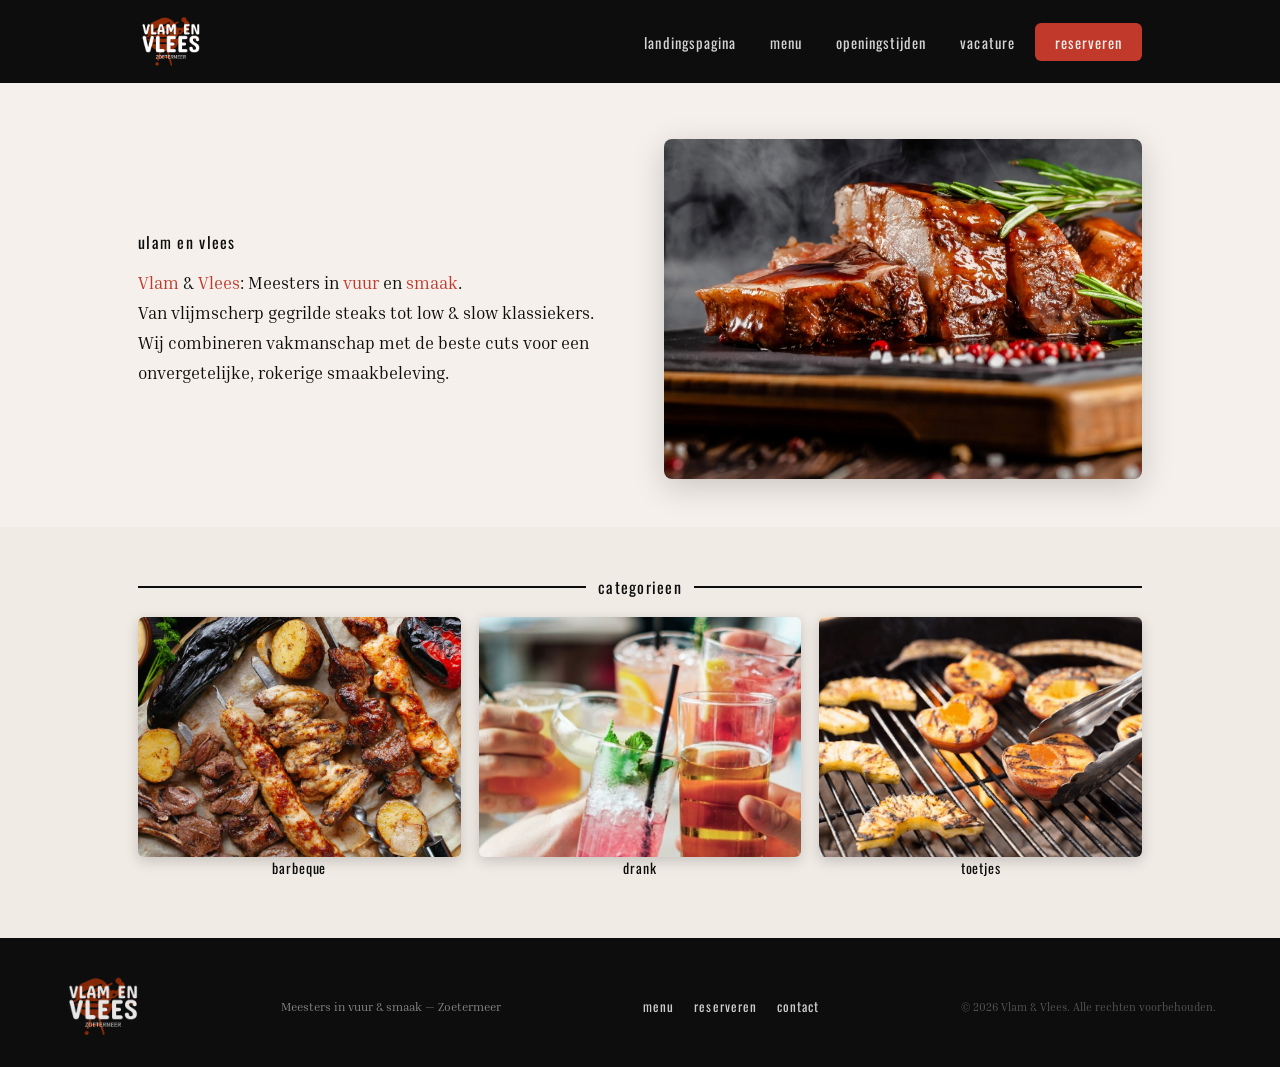
<file: index.html>
<!DOCTYPE html>
<html lang="nl">
<head>
  <meta charset="UTF-8">
  <meta name="viewport" content="width=device-width, initial-scale=1.0">
  <title>Vlam & Vlees – Zoetermeer</title>
  <link rel="stylesheet" href="css/lucas.css">
</head>
<body>

  <div class="nav-overlay" id="navOverlay"></div>

  <aside class="nav-drawer" id="navDrawer">
    <button class="nav-close" id="navClose" aria-label="Sluiten">
      <svg xmlns="http://www.w3.org/2000/svg" width="22" height="22" viewBox="0 0 22 22">
        <line x1="3" y1="3" x2="19" y2="19" stroke="white" stroke-width="2" stroke-linecap="round"/>
        <line x1="19" y1="3" x2="3" y2="19" stroke="white" stroke-width="2" stroke-linecap="round"/>
      </svg>
    </button>
    <nav class="nav-drawer-links">
      <a href="index.html">landingspagina</a>
      <a href="menu.html">menu</a>
      <a href="vacature.html">vacature</a>
      <a href="reserveer.html">reserveren</a>
      <a href="openingstijden.html">openingstijden</a>
    </nav>
  </aside>

  <header>
    <nav class="topbar">
      <svg class="hamburger" id="hamburgerBtn" xmlns="http://www.w3.org/2000/svg" width="30" height="30" viewBox="0 0 30 30">
        <line x1="5" y1="7"  x2="25" y2="7"  stroke="white" stroke-width="2" stroke-linecap="round"/>
        <line x1="5" y1="15" x2="25" y2="15" stroke="white" stroke-width="2" stroke-linecap="round"/>
        <line x1="5" y1="23" x2="25" y2="23" stroke="white" stroke-width="2" stroke-linecap="round"/>
      </svg>

      <a href="index.html">
        <img class="logo" src="img/logo.png" alt="Vlam en Vlees Logo">
      </a>

      <nav class="desktop-nav">
        <a href="index.html">landingspagina</a>
        <a href="menu.html">menu</a>
        <a href="openingstijden.html">openingstijden</a>
        <a href="vacature.html">vacature</a>
        <a href="reserveer.html" class="nav-cta">reserveren</a>
      </nav>
    </nav>

    <div class="hero-wrapper">
      <img class="hero hero-hide-desktop" src="img/homepage4.png" alt="Gegrild vlees">
    </div>
  </header>

  <main>
    <div class="intro-desktop-wrap">
      <section class="intro">
        <h2 class="section-title">ulam en vlees</h2>
        <p class="intro-text">
          <span class="accent">Vlam</span> &amp; <span class="accent">Vlees</span>: Meesters in
          <span class="accent">vuur</span> en <span class="accent">smaak</span>.<br>
          Van vlijmscherp gegrilde steaks tot low &amp; slow klassiekers.
          Wij combineren vakmanschap met de beste cuts voor een
          onvergetelijke, rokerige smaakbeleving.
        </p>
      </section>
      <img class="intro-feature-img" src="img/homepage4.png" alt="Gegrild vlees">
    </div>

    <div class="categories-wrap">
      <section class="categories">
        <div class="divider-row">
          <span class="divider-line"></span>
          <h2 class="section-title cat-title">categorieen</h2>
          <span class="divider-line"></span>
        </div>

        <div class="cat-grid">
          <article class="cat-card">
            <a href="menu.html?cat=barbeque">
              <div class="cat-img-wrap">
                <img src="img/barbeque.png" alt="Barbeque">
              </div>
              <p class="cat-label">barbeque</p>
            </a>
          </article>

          <article class="cat-card">
            <a href="menu.html?cat=drank">
              <div class="cat-img-wrap">
                <img src="img/drank.png" alt="Drank">
              </div>
              <p class="cat-label">drank</p>
            </a>
          </article>

          <article class="cat-card">
            <a href="menu.html?cat=toetjes">
              <div class="cat-img-wrap">
                <img src="img/toetjes.png" alt="Toetjes">
              </div>
              <p class="cat-label">toetjes</p>
            </a>
          </article>
        </div>
      </section>
    </div>
  </main>

  <footer>
    <div class="footer-inner">
      <img class="footer-logo" src="img/logo.png" alt="Vlam en Vlees">
      <p class="footer-tagline">Meesters in vuur &amp; smaak — Zoetermeer</p>
      <nav class="footer-nav">
        <a href="menu.html">Menu</a>
        <a href="reserveer.html">Reserveren</a>
        <a href="openingstijden.html">Contact</a>
      </nav>
      <p class="footer-copy">&copy; 2026 Vlam &amp; Vlees. Alle rechten voorbehouden.</p>
    </div>
  </footer>

  <script src="lib/burger-menu.js"></script>
</body>
</html>
</file>
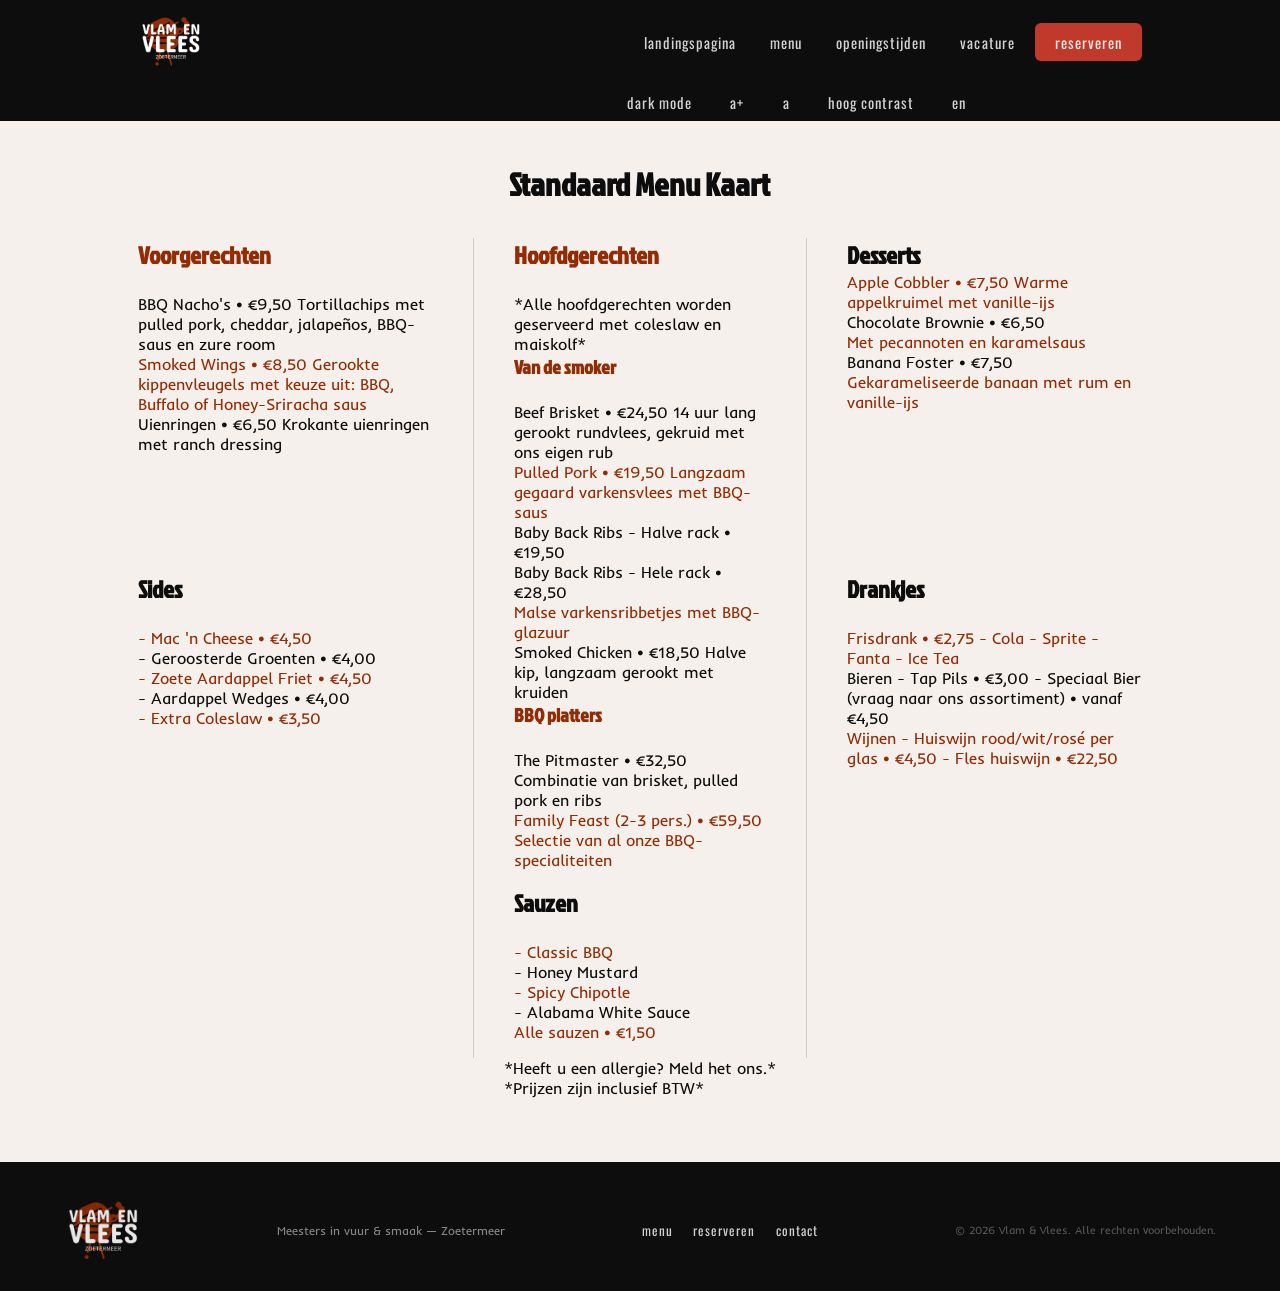
<file: menu.html>
<!DOCTYPE html>
<html lang="nl">
<head>
  <meta charset="UTF-8">
  <meta name="viewport" content="width=device-width, initial-scale=1.0">
  <meta http-equiv="X-UA-Compatible" content="IE=edge">
  <meta name="description" content="De menu pagina voor het restaurant Vlam en Vlees">
  <meta name="keywords" content="Menu, Lunch, Dinner, Voorgerecht, Hoofdgerecht, Dessert, Wings, Beef, Prok, Chicken">
  <meta name="author" content="Max Slotboom">
  <title>Menu - Vlam en Vlees</title>
  <link rel="stylesheet" href="css/lucas.css">
  <style>
    section.highlighted {
      outline: 3px solid #c0392b;
      border-radius: 6px;
      background-color: rgba(192, 57, 43, 0.07);
      animation: fadeHighlight 3s ease forwards;
    }

    @keyframes fadeHighlight {
      0%   { background-color: rgba(192, 57, 43, 0.15); outline-color: #c0392b; }
      100% { background-color: transparent; outline-color: transparent; }
    }
  </style>
</head>
<body class="max-page">

  <div class="nav-overlay" id="navOverlay"></div>

  <aside class="nav-drawer" id="navDrawer">
    <button class="nav-close" id="navClose" aria-label="Sluiten">
      <svg xmlns="http://www.w3.org/2000/svg" width="22" height="22" viewBox="0 0 22 22">
        <line x1="3" y1="3" x2="19" y2="19" stroke="white" stroke-width="2" stroke-linecap="round"/>
        <line x1="19" y1="3" x2="3" y2="19" stroke="white" stroke-width="2" stroke-linecap="round"/>
      </svg>
    </button>
    <nav class="nav-drawer-links">
      <a href="index.html">landingspagina</a>
      <a href="menu.html">menu</a>
      <a href="vacature.html">vacature</a>
      <a href="reserveer.html">reserveren</a>
      <a href="openingstijden.html">openingstijden</a>
    </nav>
  </aside>

  <header>
    <nav class="topbar">
      <svg class="hamburger" id="hamburgerBtn" xmlns="http://www.w3.org/2000/svg" width="30" height="30" viewBox="0 0 30 30">
        <line x1="5" y1="7"  x2="25" y2="7"  stroke="white" stroke-width="2" stroke-linecap="round"/>
        <line x1="5" y1="15" x2="25" y2="15" stroke="white" stroke-width="2" stroke-linecap="round"/>
        <line x1="5" y1="23" x2="25" y2="23" stroke="white" stroke-width="2" stroke-linecap="round"/>
      </svg>
      <a href="index.html">
        <img class="logo" src="img/logo.png" alt="Vlam en Vlees Logo">
      </a>
      <nav class="desktop-nav">
        <a href="index.html">landingspagina</a>
        <a href="menu.html">menu</a>
        <a href="openingstijden.html">openingstijden</a>
        <a href="vacature.html">vacature</a>
        <a href="reserveer.html" class="nav-cta">reserveren</a>
      </nav>
    </nav>
    <section class="access_options">
      <button id="darkModeButton">Dark Mode</button>
      <button id="increaseText">A+</button>
      <button id="normalText">A</button>
      <button id="contrastMode">Hoog Contrast</button>
      <button id="languageSwitch">EN</button>
    </section>

  </header>

  <main>
    <h1 data-nl="Standaard Menu Kaart" data-en="Standard Menu">Standaard Menu Kaart</h1>

<section id="barbeque" class="menu-voorgerechten">
  <h2><span data-nl="Voorgerechten" data-en="Starters">Voorgerechten</span></h2><br>

  <p data-nl="BBQ Nacho's • €9,50 Tortillachips met pulled pork, cheddar, jalapeños, BBQ-saus en zure room"
     data-en="BBQ Nachos • €9.50 Tortilla chips with pulled pork, cheddar, jalapeños, BBQ sauce and sour cream">
     BBQ Nacho's • €9,50 Tortillachips met pulled pork, cheddar, jalapeños, BBQ-saus en zure room
  </p>

  <p>
    <span data-nl="Smoked Wings • €8,50 Gerookte kippenvleugels met keuze uit: BBQ, Buffalo of Honey-Sriracha saus"
          data-en="Smoked Wings • €8.50 Smoked chicken wings with choice of BBQ, Buffalo or Honey-Sriracha sauce">
          Smoked Wings • €8,50 Gerookte kippenvleugels met keuze uit: BBQ, Buffalo of Honey-Sriracha saus
    </span>
  </p>

  <p data-nl="Uienringen • €6,50 Krokante uienringen met ranch dressing"
     data-en="Onion Rings • €6.50 Crispy onion rings with ranch dressing">
     Uienringen • €6,50 Krokante uienringen met ranch dressing
  </p>
</section>

<section id="hoofdgerechten" class="menu-hoofdgerechten">
  <h2><span data-nl="Hoofdgerechten" data-en="Main Dishes">Hoofdgerechten</span></h2><br>

  <p data-nl="Alle hoofdgerechten worden geserveerd met coleslaw en maiskolf"
     data-en="All main dishes are served with coleslaw and corn on the cob">
     *Alle hoofdgerechten worden geserveerd met coleslaw en maiskolf*
  </p>

  <h3><span data-nl="Van de smoker" data-en="From the smoker">Van de smoker</span></h3><br>

  <p data-nl="Beef Brisket • €24,50 14 uur lang gerookt rundvlees, gekruid met ons eigen rub"
     data-en="Beef Brisket • €24.50 14 hour smoked beef with our house rub">
     Beef Brisket • €24,50 14 uur lang gerookt rundvlees, gekruid met ons eigen rub
  </p>

  <p>
    <span data-nl="Pulled Pork • €19,50 Langzaam gegaard varkensvlees met BBQ-saus"
          data-en="Pulled Pork • €19.50 Slow cooked pork with BBQ sauce">
          Pulled Pork • €19,50 Langzaam gegaard varkensvlees met BBQ-saus
    </span>
  </p>

  <p data-nl="Baby Back Ribs - Halve rack • €19,50"
     data-en="Baby Back Ribs - Half rack • €19.50">
     Baby Back Ribs - Halve rack • €19,50
  </p>

  <p data-nl="Baby Back Ribs - Hele rack • €28,50"
     data-en="Baby Back Ribs - Full rack • €28.50">
     Baby Back Ribs - Hele rack • €28,50
  </p>

  <p>
    <span data-nl="Malse varkensribbetjes met BBQ-glazuur"
          data-en="Tender pork ribs with BBQ glaze">
          Malse varkensribbetjes met BBQ-glazuur
    </span>
  </p>

  <p data-nl="Smoked Chicken • €18,50 Halve kip, langzaam gerookt met kruiden"
     data-en="Smoked Chicken • €18.50 Half chicken slowly smoked with spices">
     Smoked Chicken • €18,50 Halve kip, langzaam gerookt met kruiden
  </p>

  <h3><span data-nl="BBQ platters" data-en="BBQ platters">BBQ platters</span></h3><br>

  <p data-nl="The Pitmaster • €32,50 Combinatie van brisket, pulled pork en ribs"
     data-en="The Pitmaster • €32.50 Combination of brisket, pulled pork and ribs">
     The Pitmaster • €32,50 Combinatie van brisket, pulled pork en ribs
  </p>

  <p>
    <span data-nl="Family Feast (2-3 pers.) • €59,50 Selectie van al onze BBQ-specialiteiten"
          data-en="Family Feast (2-3 people) • €59.50 Selection of all our BBQ specialties">
          Family Feast (2-3 pers.) • €59,50 Selectie van al onze BBQ-specialiteiten
    </span>
  </p>
</section>

<section id="toetjes" class="menu-desserts">
  <h2 data-nl="Desserts" data-en="Desserts">Desserts</h2>

  <p>
    <span data-nl="Apple Cobbler • €7,50 Warme appelkruimel met vanille-ijs"
          data-en="Apple Cobbler • €7.50 Warm apple crumble with vanilla ice cream">
          Apple Cobbler • €7,50 Warme appelkruimel met vanille-ijs
    </span>
  </p>

  <p data-nl="Chocolate Brownie • €6,50"
     data-en="Chocolate Brownie • €6.50">
     Chocolate Brownie • €6,50
  </p>

  <p>
    <span data-nl="Met pecannoten en karamelsaus"
          data-en="With pecans and caramel sauce">
          Met pecannoten en karamelsaus
    </span>
  </p>

  <p data-nl="Banana Foster • €7,50"
     data-en="Banana Foster • €7.50">
     Banana Foster • €7,50
  </p>

  <p>
    <span data-nl="Gekarameliseerde banaan met rum en vanille-ijs"
          data-en="Caramelized banana with rum and vanilla ice cream">
          Gekarameliseerde banaan met rum en vanille-ijs
    </span>
  </p>
</section>

<section class="menu-sides">

<h2 data-nl="Sides" data-en="Sides">Sides</h2><br>

<p><span data-nl="- Mac 'n Cheese • €4,50" data-en="- Mac 'n Cheese • €4,50">- Mac 'n Cheese • €4,50</span></p>

<p data-nl="- Geroosterde Groenten • €4,00"
   data-en="- Roasted Vegetables • €4,00">
- Geroosterde Groenten • €4,00
</p>

<p><span data-nl="- Zoete Aardappel Friet • €4,50"
data-en="- Sweet Potato Fries • €4,50">
- Zoete Aardappel Friet • €4,50
</span></p>

<p data-nl="- Aardappel Wedges • €4,00"
   data-en="- Potato Wedges • €4,00">
- Aardappel Wedges • €4,00
</p>

<p><span data-nl="- Extra Coleslaw • €3,50"
data-en="- Extra Coleslaw • €3,50">
- Extra Coleslaw • €3,50
</span></p>

</section>



<section class="menu-sauzen">

<h2 data-nl="Sauzen" data-en="Sauces">Sauzen</h2><br>

<p><span data-nl="- Classic BBQ"
data-en="- Classic BBQ">
- Classic BBQ
</span></p>

<p data-nl="- Honey Mustard"
   data-en="- Honey Mustard">
- Honey Mustard
</p>

<p><span data-nl="- Spicy Chipotle"
data-en="- Spicy Chipotle">
- Spicy Chipotle
</span></p>

<p data-nl="- Alabama White Sauce"
   data-en="- Alabama White Sauce">
- Alabama White Sauce
</p>

<p><span data-nl="Alle sauzen • €1,50"
data-en="All sauces • €1,50">
Alle sauzen • €1,50
</span></p>

</section>



<section id="drank" class="menu-drankjes">

<h2 data-nl="Drankjes" data-en="Drinks">Drankjes</h2><br>

<p><span
data-nl="Frisdrank • €2,75 - Cola - Sprite - Fanta - Ice Tea"
data-en="Soft drinks • €2.75 - Cola - Sprite - Fanta - Ice Tea">
Frisdrank • €2,75 - Cola - Sprite - Fanta - Ice Tea
</span></p>

<p
data-nl="Bieren - Tap Pils • €3,00 - Speciaal Bier (vraag naar ons assortiment) • vanaf €4,50"
data-en="Beer - Draft Pils • €3.00 - Specialty Beer (ask for our selection) • from €4.50">
Bieren - Tap Pils • €3,00 - Speciaal Bier (vraag naar ons assortiment) • vanaf €4,50
</p>

<p><span
data-nl="Wijnen - Huiswijn rood/wit/rosé per glas • €4,50 - Fles huiswijn • €22,50"
data-en="Wine - House wine red/white/rosé per glass • €4.50 - Bottle house wine • €22.50">
Wijnen - Huiswijn rood/wit/rosé per glas • €4,50 - Fles huiswijn • €22,50
</span></p>

</section>



<section class="menu-allergie">

<p
data-nl="*Heeft u een allergie? Meld het ons.*"
data-en="*Do you have an allergy? Please inform us.*">
*Heeft u een allergie? Meld het ons.*
</p>

<p
data-nl="*Prijzen zijn inclusief BTW*"
data-en="*Prices include VAT*">
*Prijzen zijn inclusief BTW*
</p>

</section>
  </main>

  <footer>
    <div class="footer-inner">
      <img class="footer-logo" src="img/logo.png" alt="Vlam en Vlees">
      <p class="footer-tagline">Meesters in vuur &amp; smaak — Zoetermeer</p>
      <nav class="footer-nav">
        <a href="menu.html">Menu</a>
        <a href="reserveer.html">Reserveren</a>
        <a href="openingstijden.html">Contact</a>
      </nav>
      <p class="footer-copy">&copy; 2026 Vlam &amp; Vlees. Alle rechten voorbehouden.</p>
    </div>
  </footer>

  <script src="lib/burger-menu.js"></script>
  <script>
    const cat = new URLSearchParams(window.location.search).get('cat');
    if (cat) {
      const ids = cat === 'barbeque' ? ['barbeque', 'hoofdgerechten'] : [cat];
      ids.forEach((id, i) => {
        const el = document.getElementById(id);
        if (el) {
          if (i === 0) el.scrollIntoView({ behavior: 'smooth', block: 'start' });
          el.classList.add('highlighted');
        }
      });
    }
  </script>
  <script src="lib/darkmode.js"></script>
</body>
</html>
</file>
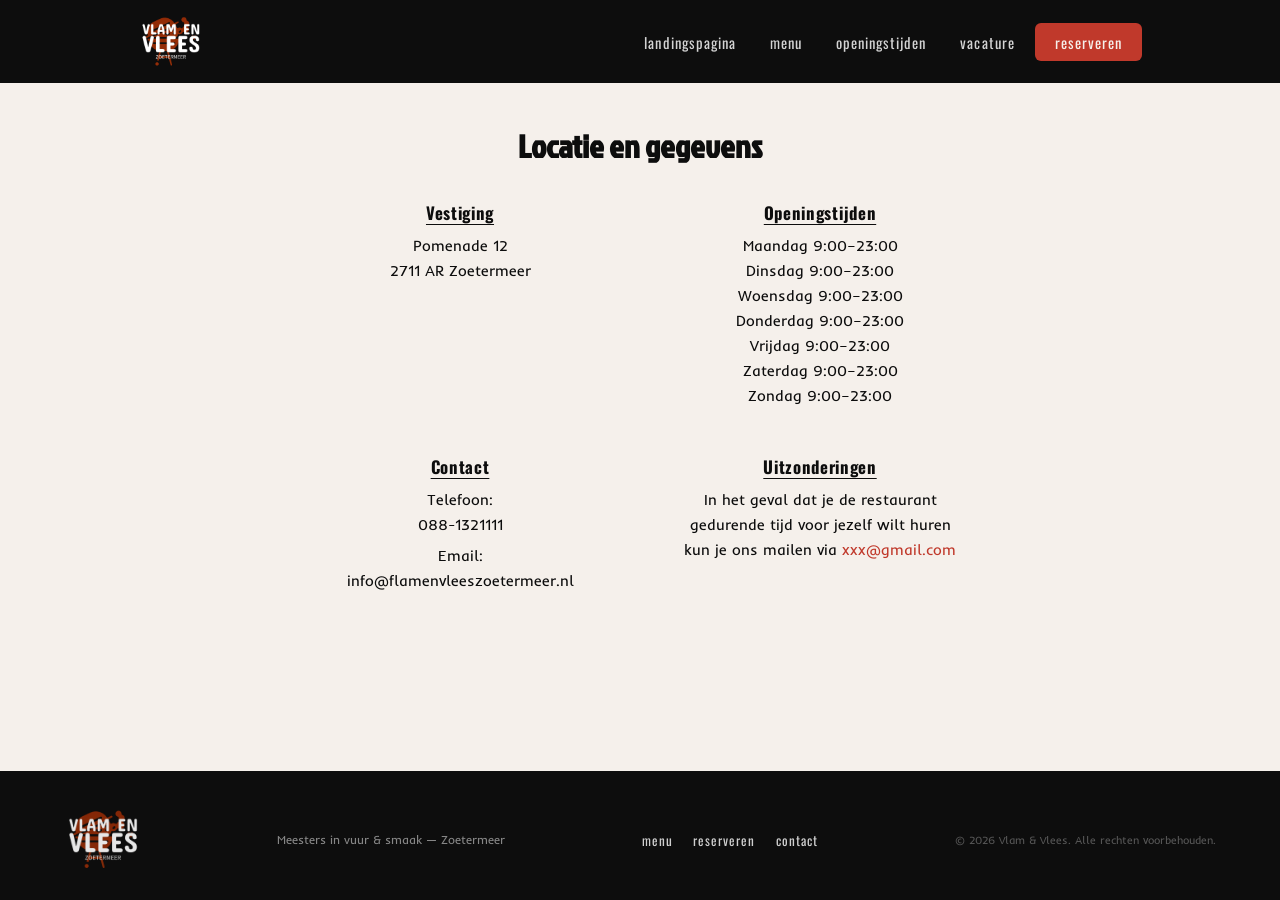
<file: openingstijden.html>
<!DOCTYPE html>
<html lang="nl">
<head>
  <meta charset="UTF-8">
  <meta name="viewport" content="width=device-width, initial-scale=1.0">
  <meta http-equiv="X-UA-Compatible" content="IE=edge">
  <meta name="description" content="De pagina voor de openingstijden en locatie het restaurant Vlam en Vlees">
  <meta name="keywords" content="Locatie, Openingstijden, Zoetermeer, Email, Maandag, Dinsdag, Woensdag, Donderdag, Vrijdag, Zaterdag, Zondag">
  <meta name="author" content="Max Slotboom">
  <title>Openingstijden - Vlam en Vlees</title>
  <link rel="stylesheet" href="css/lucas.css">
</head>
<body class="max-page">

  <div class="nav-overlay" id="navOverlay"></div>

  <aside class="nav-drawer" id="navDrawer">
    <button class="nav-close" id="navClose" aria-label="Sluiten">
      <svg xmlns="http://www.w3.org/2000/svg" width="22" height="22" viewBox="0 0 22 22">
        <line x1="3" y1="3" x2="19" y2="19" stroke="white" stroke-width="2" stroke-linecap="round"/>
        <line x1="19" y1="3" x2="3" y2="19" stroke="white" stroke-width="2" stroke-linecap="round"/>
      </svg>
    </button>
    <nav class="nav-drawer-links">
      <a href="index.html">landingspagina</a>
      <a href="menu.html">menu</a>
      <a href="vacature.html">vacature</a>
      <a href="reserveer.html">reserveren</a>
      <a href="openingstijden.html">openingstijden</a>
    </nav>
  </aside>

  <header>
    <nav class="topbar">
      <svg class="hamburger" id="hamburgerBtn" xmlns="http://www.w3.org/2000/svg" width="30" height="30" viewBox="0 0 30 30">
        <line x1="5" y1="7"  x2="25" y2="7"  stroke="white" stroke-width="2" stroke-linecap="round"/>
        <line x1="5" y1="15" x2="25" y2="15" stroke="white" stroke-width="2" stroke-linecap="round"/>
        <line x1="5" y1="23" x2="25" y2="23" stroke="white" stroke-width="2" stroke-linecap="round"/>
      </svg>
      <a href="index.html">
        <img class="logo" src="img/logo.png" alt="Vlam en Vlees Logo">
      </a>
      <nav class="desktop-nav">
        <a href="index.html">landingspagina</a>
        <a href="menu.html">menu</a>
        <a href="openingstijden.html">openingstijden</a>
        <a href="vacature.html">vacature</a>
        <a href="reserveer.html" class="nav-cta">reserveren</a>
      </nav>
    </nav>

  </header>

  <main>
    <h1>Locatie en gegevens</h1>

    <div class="loc-grid">
      <section class="loc-vestiging">
        <h3>Vestiging</h3>
        <p>Pomenade 12<br>2711 AR Zoetermeer</p>
      </section>

      <section class="loc-tijden">
        <h3>Openingstijden</h3>
        <p>Maandag 9:00–23:00<br>
        Dinsdag 9:00–23:00<br>
        Woensdag 9:00–23:00<br>
        Donderdag 9:00–23:00<br>
        Vrijdag 9:00–23:00<br>
        Zaterdag 9:00–23:00<br>
        Zondag 9:00–23:00</p>
      </section>

      <section class="loc-contact">
        <h3>Contact</h3>
        <p>Telefoon:<br>088-1321111</p>
        <p>Email:<br>info@flamenvleeszoetermeer.nl</p>
      </section>

      <section class="loc-uitzonderingen">
        <h3>Uitzonderingen</h3>
        <p>In het geval dat je de restaurant gedurende tijd voor jezelf wilt huren kun je ons mailen via <a href="mailto:xxx@gmail.com">xxx@gmail.com</a></p>
      </section>
    </div>
  </main>

  <footer>
    <div class="footer-inner">
      <img class="footer-logo" src="img/logo.png" alt="Vlam en Vlees">
      <p class="footer-tagline">Meesters in vuur &amp; smaak — Zoetermeer</p>
      <nav class="footer-nav">
        <a href="menu.html">Menu</a>
        <a href="reserveer.html">Reserveren</a>
        <a href="openingstijden.html">Contact</a>
      </nav>
      <p class="footer-copy">&copy; 2026 Vlam &amp; Vlees. Alle rechten voorbehouden.</p>
    </div>
  </footer>

  <script src="lib/burger-menu.js"></script>
</body>
</html>
</file>
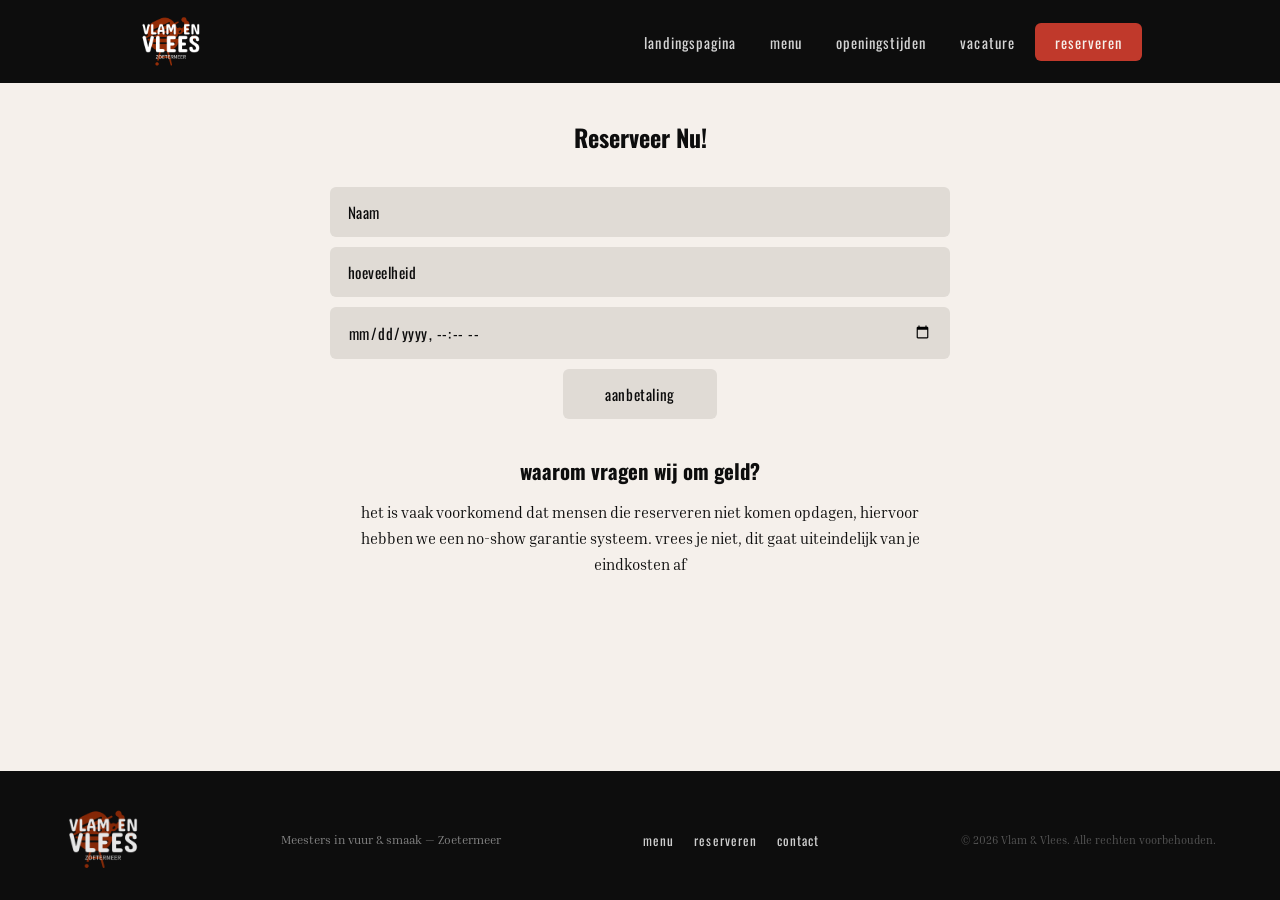
<file: reserveer.html>
<!DOCTYPE html>
<html lang="nl">
<head>
  <meta charset="UTF-8">
  <meta name="viewport" content="width=device-width, initial-scale=1.0">
  <title>Reserveren – Vlam & Vlees</title>
  <link rel="stylesheet" href="css/lucas.css">
</head>
<body>

  <div class="nav-overlay" id="navOverlay"></div>

  <aside class="nav-drawer" id="navDrawer">
    <button class="nav-close" id="navClose" aria-label="Sluiten">
      <svg xmlns="http://www.w3.org/2000/svg" width="22" height="22" viewBox="0 0 22 22">
        <line x1="3" y1="3" x2="19" y2="19" stroke="white" stroke-width="2" stroke-linecap="round"/>
        <line x1="19" y1="3" x2="3" y2="19" stroke="white" stroke-width="2" stroke-linecap="round"/>
      </svg>
    </button>
    <nav class="nav-drawer-links">
      <a href="index.html">landingspagina</a>
      <a href="menu.html">menu</a>
      <a href="vacature.html">vacature</a>
      <a href="reserveer.html">reserveren</a>
      <a href="openingstijden.html">openingstijden</a>
    </nav>
  </aside>

  <header>
    <nav class="topbar">
      <svg class="hamburger" id="hamburgerBtn" xmlns="http://www.w3.org/2000/svg" width="30" height="30" viewBox="0 0 30 30">
        <line x1="5" y1="7"  x2="25" y2="7"  stroke="white" stroke-width="2" stroke-linecap="round"/>
        <line x1="5" y1="15" x2="25" y2="15" stroke="white" stroke-width="2" stroke-linecap="round"/>
        <line x1="5" y1="23" x2="25" y2="23" stroke="white" stroke-width="2" stroke-linecap="round"/>
      </svg>
      <a href="index.html">
        <img class="logo" src="img/logo.png" alt="Vlam en Vlees Logo">
      </a>
      <nav class="desktop-nav">
        <a href="index.html">landingspagina</a>
        <a href="menu.html">menu</a>
        <a href="openingstijden.html">openingstijden</a>
        <a href="vacature.html">vacature</a>
        <a href="reserveer.html" class="nav-cta">reserveren</a>
      </nav>
    </nav>

    <img class="res-hero" src="img/restaurant-binnenkant.png" alt="Restaurant Vlam en Vlees">
  </header>

  <main>
    <h1 class="res-heading">Reserveer Nu!</h1>

    <section class="res-form-sectie">
      <div class="res-velden">
        <input class="res-veld" type="text" placeholder="Naam">
        <input class="res-veld" type="number" placeholder="hoeveelheid" min="1" max="20">
        <input class="res-veld" type="datetime-local" id="tijdInput">
      </div>
      <button class="res-knop">aanbetaling</button>
    </section>

    <section class="res-uitleg">
      <h2>waarom vragen wij om geld?</h2>
      <p>
        het is vaak voorkomend dat mensen die reserveren niet komen opdagen, hiervoor hebben we een no-show garantie systeem. vrees je niet, dit gaat uiteindelijk van je eindkosten af
      </p>
    </section>
  </main>

  <footer>
    <div class="footer-inner">
      <img class="footer-logo" src="img/logo.png" alt="Vlam en Vlees">
      <p class="footer-tagline">Meesters in vuur &amp; smaak — Zoetermeer</p>
      <nav class="footer-nav">
        <a href="menu.html">Menu</a>
        <a href="reserveer.html">Reserveren</a>
        <a href="openingstijden.html">Contact</a>
      </nav>
      <p class="footer-copy">&copy; 2026 Vlam &amp; Vlees. Alle rechten voorbehouden.</p>
    </div>
  </footer>

  <script src="lib/burger-menu.js"></script>
</body>
</html>
</file>
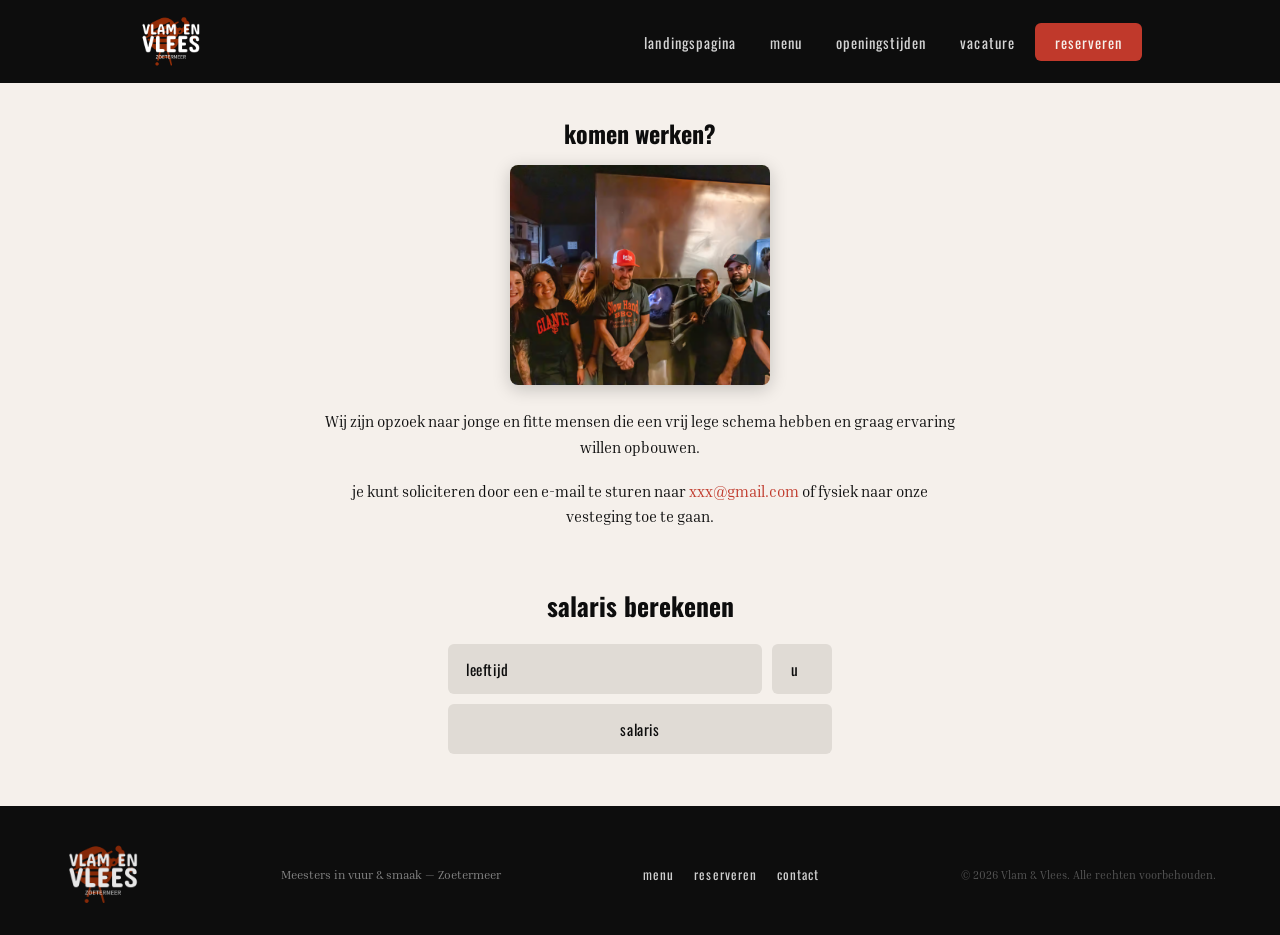
<file: vacature.html>
<!DOCTYPE html>
<html lang="nl">
<head>
  <meta charset="UTF-8">
  <meta name="viewport" content="width=device-width, initial-scale=1.0">
  <title>Vacatures – Vlam & Vlees</title>
  <link rel="stylesheet" href="css/lucas.css">
</head>
<body>

  <div class="nav-overlay" id="navOverlay"></div>

  <aside class="nav-drawer" id="navDrawer">
    <button class="nav-close" id="navClose" aria-label="Sluiten">
      <svg xmlns="http://www.w3.org/2000/svg" width="22" height="22" viewBox="0 0 22 22">
        <line x1="3" y1="3" x2="19" y2="19" stroke="white" stroke-width="2" stroke-linecap="round"/>
        <line x1="19" y1="3" x2="3" y2="19" stroke="white" stroke-width="2" stroke-linecap="round"/>
      </svg>
    </button>
    <nav class="nav-drawer-links">
      <a href="index.html">landingspagina</a>
      <a href="menu.html">menu</a>
      <a href="vacature.html">vacature</a>
      <a href="reserveer.html">reserveren</a>
      <a href="openingstijden.html">openingstijden</a>
    </nav>
  </aside>

  <header>
    <nav class="topbar">
      <svg class="hamburger" id="hamburgerBtn" xmlns="http://www.w3.org/2000/svg" width="30" height="30" viewBox="0 0 30 30">
        <line x1="5" y1="7"  x2="25" y2="7"  stroke="white" stroke-width="2" stroke-linecap="round"/>
        <line x1="5" y1="15" x2="25" y2="15" stroke="white" stroke-width="2" stroke-linecap="round"/>
        <line x1="5" y1="23" x2="25" y2="23" stroke="white" stroke-width="2" stroke-linecap="round"/>
      </svg>
      <a href="index.html">
        <img class="logo" src="img/logo.png" alt="Vlam en Vlees Logo">
      </a>
      <nav class="desktop-nav">
        <a href="index.html">landingspagina</a>
        <a href="menu.html">menu</a>
        <a href="openingstijden.html">openingstijden</a>
        <a href="vacature.html">vacature</a>
        <a href="reserveer.html" class="nav-cta">reserveren</a>
      </nav>
    </nav>

    <!-- mobile/tablet: full-bleed hero -->
    <img class="vac-hero" src="img/werkplek.png" alt="Het team van Vlam en Vlees">
  </header>

  <main>
    <section class="vac-content">
      <h1>komen werken?</h1>
      <!-- desktop only: centered contained image -->
      <img class="vac-hero-desktop" src="img/werkplek.png" alt="Het team van Vlam en Vlees">
      <p>
        Wij zijn opzoek naar jonge en fitte mensen die een vrij lege schema hebben en graag ervaring willen opbouwen.
      </p>
      <p>
        je kunt soliciteren door een e-mail te sturen naar
        <a href="mailto:xxx@gmail.com">xxx@gmail.com</a>
        of fysiek naar onze vesteging toe te gaan.
      </p>
    </section>

    <section class="salaris-sectie">
      <h2>salaris berekenen</h2>
      <div class="salaris-inputs">
        <div class="salaris-rij">
          <input class="salaris-veld" id="leeftijdInput" type="number" placeholder="leeftijd" min="15" max="99">
          <input class="salaris-eenheid" id="urenInput" type="number" placeholder="u" min="1" max="60">
        </div>
        <div class="salaris-knop" id="salarisResultaat">salaris</div>
      </div>
    </section>
  </main>

  <footer>
    <div class="footer-inner">
      <img class="footer-logo" src="img/logo.png" alt="Vlam en Vlees">
      <p class="footer-tagline">Meesters in vuur &amp; smaak — Zoetermeer</p>
      <nav class="footer-nav">
        <a href="menu.html">Menu</a>
        <a href="reserveer.html">Reserveren</a>
        <a href="openingstijden.html">Contact</a>
      </nav>
      <p class="footer-copy">&copy; 2026 Vlam &amp; Vlees. Alle rechten voorbehouden.</p>
    </div>
  </footer>

  <script src="lib/burger-menu.js"></script>
  <script src="lib/vacature.js"></script>
</body>
</html>
</file>
<file: css/lucas.css>
@import url('https://fonts.googleapis.com/css2?family=Bebas+Neue&family=Inria+Serif:ital,wght@0,300;0,400;0,700;1,300;1,400;1,700&family=Oswald:wght@200..700&family=Inder&family=Jockey+One&display=swap');

:root {
  --zwart: #0d0d0d;
  --wit: #f5f0eb;
  --rood: #c0392b;
  --dark_mode: #202020; 
  --font-display: 'Bebas Neue', sans-serif;
  --font-body: 'Inria Serif', serif;
  --font-label: 'Oswald', sans-serif;
  --font-max-heading: 'Jockey One', sans-serif;
  --font-max-body: 'Inder', sans-serif;
  --radius: 6px;
}

*, *::before, *::after {
  box-sizing: border-box;
  margin: 0;
  padding: 0;
}

html {
  scroll-behavior: smooth;
}

body {
  font-family: var(--font-body);
  background-color: var(--wit);
  color: var(--zwart);
  max-width: 430px;
  margin: 0 auto;
  min-height: 100vh;
  display: flex;
  flex-direction: column;
}

body.dark-mode {
  background-color: var(--dark_mode);
  color: var(--wit);
  --zwart: var(--wit);
}

body.dark-mode main {
  background-color: var(--dark_mode);
}

body.dark-mode header {
  background-color: var(--dark_mode);
}

body.dark-mode footer {
  background-color: var(--dark_mode);
}

body.no-scroll {
  overflow: hidden;
}

body.large-text {
  font-size: 1.2em;
}

body.high-contrast {
  background-color: black;
  color: yellow;
}

body.high-contrast a {
  color: cyan;
}

body.high-contrast header,
body.high-contrast footer {
  background-color: black;
}

img {
  display: block;
}

main {
  background-color: inherit;
  flex: 1;
}

/* nav drawer */

.nav-overlay {
  position: fixed;
  inset: 0;
  background-color: rgba(0, 0, 0, 0);
  pointer-events: none;
  transition: background-color 0.3s ease;
  z-index: 100;
}

.nav-overlay.open {
  background-color: rgba(0, 0, 0, 0.6);
  pointer-events: all;
}

.nav-drawer {
  position: fixed;
  top: 0;
  left: 0;
  width: 75vw;
  max-width: 300px;
  height: 100vh;
  background-color: var(--zwart);
  display: flex;
  flex-direction: column;
  padding: 24px 28px;
  transform: translateX(-100%);
  transition: transform 0.35s ease;
  z-index: 200;
}

.nav-drawer.open {
  transform: translateX(0);
}

.nav-close {
  background: none;
  border: none;
  cursor: pointer;
  align-self: flex-end;
  padding: 4px;
  margin-bottom: 40px;
  opacity: 0.7;
  transition: opacity 0.2s;
}

.nav-close:hover {
  opacity: 1;
}

.nav-drawer-links {
  display: flex;
  flex-direction: column;
  gap: 8px;
}

.nav-drawer-links a {
  font-family: var(--font-label);
  font-size: 1.4rem;
  font-weight: 300;
  letter-spacing: 0.06em;
  text-transform: lowercase;
  color: rgba(255, 255, 255, 0.75);
  text-decoration: none;
  padding: 10px 0;
  border-bottom: 1px solid rgba(255, 255, 255, 0.08);
  transition: color 0.2s, padding-left 0.2s;
}

.nav-drawer-links a:last-child {
  border-bottom: none;
}

.nav-drawer-links a:hover {
  color: var(--rood);
  padding-left: 8px;
}

/* desktop nav */

.desktop-nav {
  display: none;
}

.desktop-nav a {
  font-family: var(--font-label);
  font-size: 0.92rem;
  font-weight: 400;
  letter-spacing: 0.07em;
  text-transform: lowercase;
  color: rgba(255, 255, 255, 0.82);
  text-decoration: none;
  padding: 8px 14px;
  border-radius: var(--radius);
  transition: color 0.2s, background-color 0.2s;
}

.desktop-nav a:hover {
  color: var(--wit);
  background-color: rgba(255, 255, 255, 0.08);
}

.desktop-nav a.nav-cta {
  background-color: var(--rood);
  color: var(--wit);
  padding: 8px 20px;
}

.desktop-nav a.nav-cta:hover {
  background-color: #a93226;
}

/* header */

header {
  background-color: var(--zwart);
}

.topbar {
  display: flex;
  align-items: center;
  justify-content: space-between;
  padding: 10px 16px;
}

.hamburger {
  cursor: pointer;
}

.logo {
  max-height: 55px;
  object-fit: contain;
}

.hero-wrapper {
  position: relative;
  line-height: 0;
}

.hero {
  width: 100%;
  height: 220px;
  object-fit: cover;
  object-position: center 30%;
}

/* max pages */

.max-page {
  display: flex;
  flex-direction: column;
  min-height: 100vh;
}

.max-page main {
  flex: 1;
  display: flex;
  flex-direction: column;
  justify-content: center;
}

.max-page h1 {
  display: grid;
  grid-template-columns: 1fr;
  justify-items: center;
  align-items: center;
  padding: 35px 0 50px;
  font-family: var(--font-max-heading);
}

.max-page p {
  font-family: var(--font-max-body);
}

.max-page main > section {
  display: grid;
  grid-auto-rows: max-content;
  justify-items: center;
  align-items: center;
  padding-bottom: 25px;
  font-family: var(--font-max-heading);
}

/* menu section dividers (mobile/tablet) */
.max-page main > section[class^="menu-"] {
  border-bottom: 1px solid rgba(0, 0, 0, 0.15);
  margin: 0 24px;
}

.max-page main > section.menu-allergie {
  border-bottom: none;
}

.max-page span {
  color: #922C06;
}

/* intro */

.section-title {
  font-family: var(--font-label);
  font-weight: 400;
  font-size: 1rem;
  letter-spacing: 0.08em;
  text-transform: lowercase;
  color: var(--zwart);
  text-align: center;
}

.intro {
  padding: 28px 24px 24px;
  text-align: center;
}

.intro .section-title {
  margin-bottom: 14px;
}

.intro-text {
  font-size: 0.92rem;
  line-height: 1.7;
  color: var(--zwart);
}

.intro-text .accent {
  color: var(--rood);
}

.intro-feature-img {
  display: none;
}

.intro-desktop-wrap {
  display: contents;
}

/* categories */

.categories {
  padding: 0 16px 36px;
}

.divider-row {
  display: flex;
  align-items: center;
  gap: 12px;
  margin-bottom: 18px;
}

.divider-line {
  flex: 1;
  height: 1.5px;
  background-color: var(--zwart);
}

.cat-title {
  flex-shrink: 0;
}

.cat-grid {
  display: grid;
  grid-template-columns: 1fr;
  gap: 18px;
}

.cat-card {
  display: flex;
  flex-direction: column;
  gap: 8px;
}

.cat-card a {
  text-decoration: none;
  color: inherit;
}

.cat-img-wrap {
  border-radius: var(--radius);
  overflow: hidden;
  box-shadow: 0 4px 14px rgba(0, 0, 0, 0.18);
}

.cat-img-wrap img {
  width: 100%;
  height: 190px;
  object-fit: cover;
  transition: transform 0.4s ease;
}

.cat-card:hover .cat-img-wrap img {
  transform: scale(1.04);
}

.cat-label {
  font-family: var(--font-label);
  font-weight: 400;
  font-size: 0.88rem;
  letter-spacing: 0.06em;
  text-transform: lowercase;
  text-align: center;
}

/* footer */

footer {
  display: grid;
  grid-template-columns: 1fr;
  justify-items: center;
  gap: 12px;
  background-color: var(--zwart);
  color: rgba(255, 255, 255, 0.75);
  padding: 30px 24px 24px;
  width: 100%;
  box-sizing: border-box;
}

.footer-logo {
  max-height: 50px;
  object-fit: contain;
  opacity: 0.9;
}

.footer-tagline {
  font-size: 0.78rem;
  color: rgba(255, 255, 255, 0.5);
}

.footer-nav {
  display: flex;
  gap: 20px;
}

.footer-nav a {
  font-family: var(--font-label);
  font-size: 0.82rem;
  letter-spacing: 0.08em;
  text-transform: lowercase;
  color: rgba(255, 255, 255, 0.8);
  text-decoration: none;
  transition: color 0.2s;
}

.footer-nav a:hover {
  color: var(--rood);
}

.footer-copy {
  font-size: 0.68rem;
  color: rgba(255, 255, 255, 0.3);
}

/* vacatures */

.vac-hero-desktop {
  display: none;
}

.vac-hero {
  width: 100%;
  height: 220px;
  object-fit: cover;
  object-position: center 20%;
}

.vac-content {
  padding: 32px 28px 28px;
  text-align: center;
}

.vac-content h1 {
  font-family: var(--font-label);
  font-weight: 700;
  font-size: 1.5rem;
  margin-bottom: 14px;
}

.vac-content p {
  font-family: var(--font-body);
  font-size: 0.92rem;
  line-height: 1.75;
  color: var(--zwart);
  margin-bottom: 18px;
}

.vac-content p:last-child {
  margin-bottom: 0;
}

.vac-content a {
  color: var(--rood);
  text-decoration: none;
}

.salaris-sectie {
  padding: 28px 28px 52px;
  text-align: center;
}

.salaris-sectie h2 {
  font-family: var(--font-label);
  font-weight: 700;
  font-size: 1.3rem;
  margin-bottom: 20px;
}

.salaris-rij {
  display: grid;
  grid-template-columns: 1fr auto;
  gap: 10px;
  margin-bottom: 10px;
}

.salaris-veld {
  font-family: var(--font-label);
  font-size: 0.95rem;
  letter-spacing: 0.04em;
  background-color: #e0dbd5;
  border: none;
  border-radius: var(--radius);
  padding: 14px 18px;
  color: var(--zwart);
  width: 100%;
  outline: none;
}

.salaris-veld::placeholder {
  color: var(--zwart);
  opacity: 1;
}

.salaris-eenheid {
  font-family: var(--font-label);
  font-size: 0.95rem;
  background-color: #e0dbd5;
  border: none;
  border-radius: var(--radius);
  padding: 14px 18px;
  color: var(--zwart);
  width: 60px;
  text-align: center;
  outline: none;
}

.salaris-eenheid::placeholder {
  color: var(--zwart);
  opacity: 1;
}

.salaris-knop {
  width: 100%;
  font-family: var(--font-label);
  font-size: 0.95rem;
  letter-spacing: 0.04em;
  background-color: #e0dbd5;
  border: none;
  border-radius: var(--radius);
  padding: 14px 18px;
  color: var(--zwart);
  text-align: center;
  transition: background-color 0.2s, color 0.2s;
}

.salaris-resultaat {
  margin-top: 14px;
  font-family: var(--font-label);
  font-size: 0.95rem;
  color: var(--rood);
  min-height: 1.4rem;
  letter-spacing: 0.04em;
}

/* locatie / openingstijden */

.loc-grid {
  display: flex;
  flex-direction: column;
  gap: 8px;
  padding: 0 24px 32px;
}

.loc-grid section {
  text-align: center;
}

.loc-grid h3 {
  font-family: var(--font-label);
  font-weight: 700;
  font-size: 1.05rem;
  letter-spacing: 0.04em;
  text-decoration: underline;
  text-underline-offset: 4px;
  margin-bottom: 8px;
}

.loc-grid p {
  font-family: var(--font-max-body);
  font-size: 0.92rem;
  line-height: 1.7;
  color: var(--zwart);
  margin-bottom: 6px;
}

.loc-grid a {
  color: var(--rood);
  text-decoration: none;
}

/* reserveren */

.res-heading {
  display: none;
}

.res-hero {
  width: 100%;
  height: 220px;
  object-fit: cover;
  object-position: center 40%;
}

.res-form-sectie {
  padding: 24px 20px 8px;
  display: flex;
  flex-direction: column;
  align-items: center;
}

.res-velden {
  display: flex;
  flex-direction: column;
  gap: 10px;
  margin-bottom: 10px;
  width: 100%;
}

.res-veld {
  font-family: var(--font-label);
  font-size: 0.95rem;
  letter-spacing: 0.03em;
  background-color: #e0dbd5;
  border: none;
  border-radius: var(--radius);
  padding: 14px 18px;
  color: var(--zwart);
  width: 100%;
  outline: none;
}

.res-veld::placeholder {
  color: var(--zwart);
  opacity: 1;
}

.res-veld[type="datetime-local"] {
  color: var(--zwart);
}

.res-knop {
  font-family: var(--font-label);
  font-size: 0.95rem;
  letter-spacing: 0.04em;
  background-color: #e0dbd5;
  border: none;
  border-radius: var(--radius);
  padding: 14px 42px;
  color: var(--zwart);
  cursor: pointer;
  transition: background-color 0.2s, color 0.2s;
}

.res-knop:hover {
  background-color: var(--rood);
  color: var(--wit);
}

.res-uitleg {
  padding: 28px 20px 48px;
  text-align: center;
}

.res-uitleg h2 {
  font-family: var(--font-label);
  font-weight: 700;
  font-size: 1.3rem;
  margin-bottom: 14px;
}

.res-uitleg p {
  font-family: var(--font-body);
  font-size: 0.92rem;
  line-height: 1.75;
  color: var(--zwart);
}

/* tablet */

@media (min-width: 768px) {
  body {
    max-width: 100%;
  }

  .hero {
    height: 350px;
  }

  .vac-hero {
    height: 340px;
  }

  .res-hero {
    height: 340px;
  }

  .intro {
    max-width: 620px;
    margin: 0 auto;
    padding: 40px 32px 32px;
  }

  .categories {
    max-width: 720px;
    margin: 0 auto;
    padding: 0 32px 48px;
  }

  .cat-grid {
    grid-template-columns: 1fr;
  }

  .cat-img-wrap img {
    height: 280px;
  }

  .vac-content {
    max-width: 560px;
    margin: 0 auto;
  }

  .salaris-sectie {
    max-width: 380px;
    margin: 0 auto;
  }

  .res-form-sectie {
    max-width: 480px;
    margin: 0 auto;
    padding: 32px 0 8px;
  }

  .res-uitleg {
    max-width: 480px;
    margin: 0 auto;
    padding: 28px 0 60px;
  }

  .footer-social {
    flex-direction: row !important;
    align-items: flex-end;
    justify-content: center;
    padding-left: 10px;
  }
  
  .footer-social img{
    width:36px;
    height:36px;
  }
}



/* desktop */

@media (min-width: 1024px) {
  .hamburger,
  .nav-overlay,
  .nav-drawer {
    display: none !important;
  }

  .desktop-nav {
    display: flex;
    align-items: center;
    gap: 6px;
  }

  .topbar {
    max-width: 1100px;
    margin: 0 auto;
    padding: 14px 48px;
  }

  .hero {
    height: 480px;
  }

  .vac-hero {
    height: 420px;
  }

  .res-hero {
    display: none;
  }

  .hero-hide-desktop {
    display: none;
  }

  .intro-desktop-wrap {
    display: grid;
    grid-template-columns: 1fr 1fr;
    align-items: center;
    gap: 48px;
    max-width: 1100px;
    margin: 0 auto;
    padding: 56px 48px 48px;
  }

  .intro {
    max-width: unset;
    margin: 0;
    padding: 0;
    text-align: left;
  }

  .intro .section-title {
    text-align: left;
  }

  .intro-text {
    font-size: 1.05rem;
    line-height: 1.8;
  }

  .intro-feature-img {
    display: block;
    width: 100%;
    height: 340px;
    object-fit: cover;
    border-radius: 8px;
    box-shadow: 0 8px 32px rgba(0, 0, 0, 0.18);
  }

  .categories-wrap {
    background-color: #f0ebe5;
  }

  .categories {
    max-width: 1100px;
    margin: 0 auto;
    padding: 48px 48px 60px;
  }

  .cat-grid {
    grid-template-columns: repeat(3, 1fr);
  }

  .cat-img-wrap img {
    height: 240px;
  }

  footer {
    display: block !important;
    width: 100% !important;
    max-width: 100% !important;
    margin: 0 !important;
    padding: 36px 64px 28px !important;
  }

  .footer-inner {
    display: grid;
    grid-template-columns: auto 1fr;
    grid-template-rows: auto auto auto;
    column-gap: 36px;
    align-items: center;
    width: 100%;
  }

  .footer-logo {
    grid-column: 1;
    grid-row: 1 / 4;
    align-self: center;
    max-height: 65px;
  }

  .footer-tagline { grid-column: 2; grid-row: 1; }
  .footer-nav     { grid-column: 2; grid-row: 2; }
  .footer-copy    { grid-column: 2; grid-row: 3; }

  .vac-content {
    max-width: 700px;
    margin: 0 auto;
  }

  .vac-hero {
    display: none;
  }

  .vac-hero-desktop {
    display: block;
    width: 260px;
    height: 220px;
    object-fit: cover;
    border-radius: 8px;
    margin: 0 auto 24px;
    box-shadow: 0 4px 18px rgba(0,0,0,0.2);
  }

  .salaris-sectie {
    max-width: 480px;
    margin: 0 auto;
    padding: 28px 48px 52px;
    text-align: center;
  }

  .salaris-sectie h2 {
    font-size: 1.6rem;
    margin-bottom: 20px;
  }

  .res-heading {
    display: block;
    font-family: var(--font-label);
    font-weight: 700;
    font-size: 1.5rem;
    text-align: center;
    padding: 36px 0 8px;
  }

  .res-form-sectie {
    max-width: 620px;
    margin: 0 auto;
    padding: 24px 0 8px;
  }

  .res-uitleg {
    max-width: 560px;
    margin: 0 auto;
    padding: 28px 0 72px;
  }

  /* menu desktop grid */

  .max-page main {
    display: grid;
    grid-template-columns: 1fr 1fr 1fr;
    gap: 0;
    max-width: 1100px;
    margin: 0 auto;
    padding: 0 48px 48px;
    justify-content: start;
    align-content: start;
  }

  .max-page h1 {
    grid-column: 1 / -1;
    padding: 40px 0 32px;
  }

  .max-page main > section[class^="menu-"] {
    justify-items: start;
    text-align: left;
    padding-bottom: 16px;
    border-bottom: none;
    margin: 0;
  }

  .menu-voorgerechten { grid-column: 1; grid-row: 2; padding-right: 40px; }
  .menu-sides         { grid-column: 1; grid-row: 3; padding-right: 40px; }
  .menu-hoofdgerechten { grid-column: 2; grid-row: 2 / 4; border-left: 1px solid rgba(0, 0, 0, 0.15); border-right: 1px solid rgba(0, 0, 0, 0.15); padding-left: 40px; padding-right: 40px; }
  .menu-sauzen        { grid-column: 2; grid-row: 4; border-left: 1px solid rgba(0, 0, 0, 0.15); border-right: 1px solid rgba(0, 0, 0, 0.15); padding-left: 40px; padding-right: 40px; }
  .menu-desserts      { grid-column: 3; grid-row: 2; padding-left: 40px; }
  .menu-drankjes      { grid-column: 3; grid-row: 3; padding-left: 40px; }
  .menu-allergie      { grid-column: 1 / -1; grid-row: 5; justify-self: center; text-align: center; }

  /* openingstijden desktop: override menu grid */

  .max-page main:has(.loc-grid) {
    display: flex;
    flex-direction: column;
    align-items: center;
    max-width: 800px;
    margin: 0 auto;
    padding: 0 48px 48px;
  }

  .max-page main:has(.loc-grid) h1 {
    padding: 40px 0 32px;
  }

  .loc-grid {
    display: grid;
    grid-template-columns: 1fr 1fr;
    gap: 40px 80px;
    padding: 0;
    max-width: 640px;
  }

  .loc-grid section {
    text-align: center;
  }

  .footer-social {
    flex-direction: row !important;
    align-items: flex-end;
    justify-content: center;
  }

.footer-social img{
  width:22px;
  height:22px;
}
}

.access_options {
  display: flex !important;
  flex-direction: row !important;
  justify-content: flex-end;
  align-items: center !important;
  gap: 10px;
  flex-wrap: nowrap;
  width: auto;
  padding-right: 300px;
}

.access_options button {
  font-family: var(--font-label);
  font-size: 0.92rem;
  font-weight: 400;
  letter-spacing: 0.07em;
  text-transform: lowercase;

  color: rgba(255,255,255,0.82);
  background: none;
  border: none;
  cursor: pointer;

  padding: 8px 14px;
  border-radius: var(--radius);

  transition: color 0.2s, background-color 0.2s;
}

.access_options button:hover {
  color: var(--wit);
  background-color: rgba(255,255,255,0.08);
}

.footer-inner{
  display:flex;
  justify-content:space-between;
  align-items:center;
}

.footer-left{
  display:flex;
  align-items:center;
  gap:25px;
}

.footer-text{
  display:flex;
  flex-direction:column;
  gap:6px;
}

.footer-social{
  display:flex;
  flex-direction:column;
  gap:16px;
  justify-content:center;
  margin-top:15px;
}

.footer-social img{
  width:32px;
  height:32px;
}

.footer-social img:hover{
  opacity:1;
}
</file>
